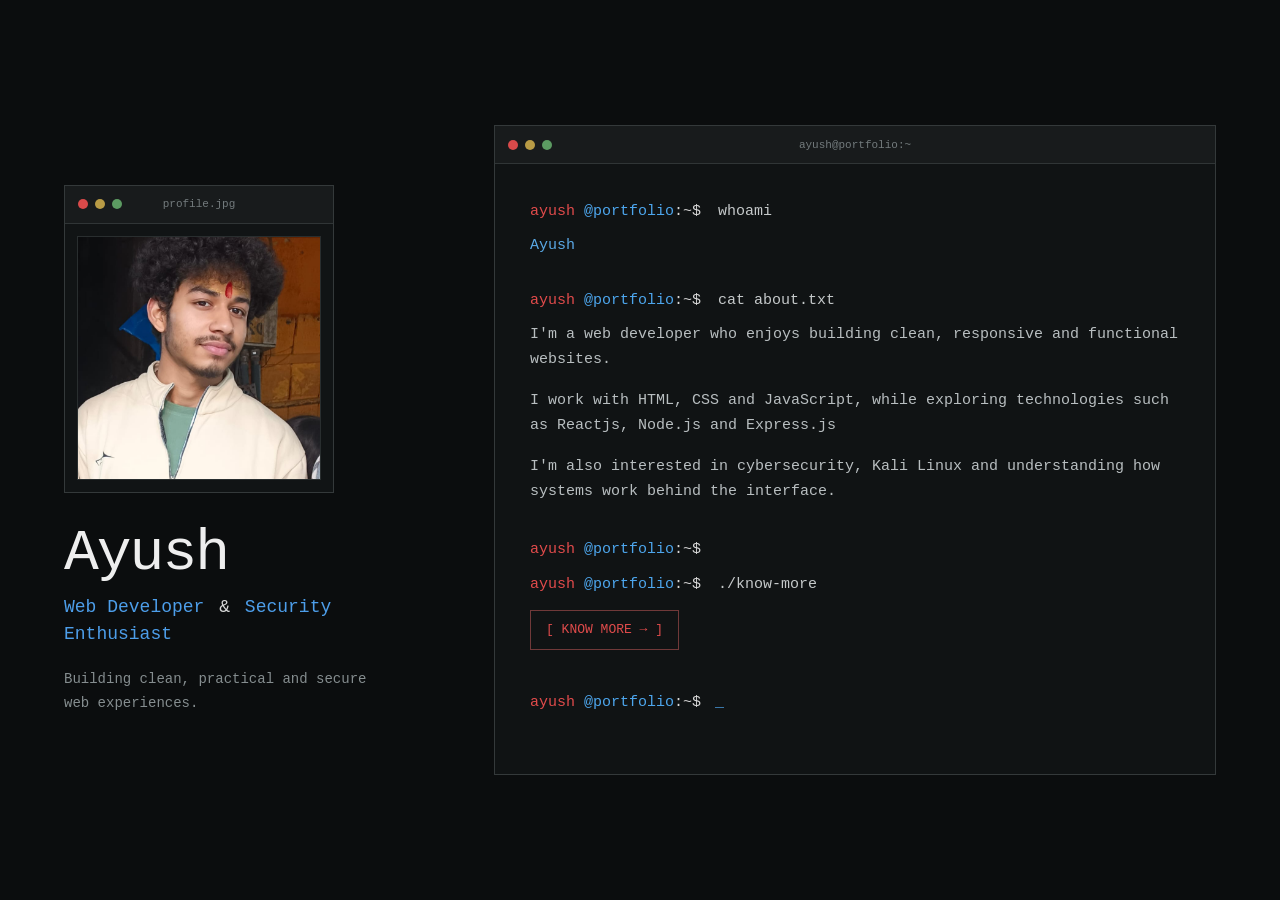
<file: index.html>
<!DOCTYPE html>
<html lang="en">

<head>
    <meta charset="UTF-8">

    <meta name="viewport" content="width=device-width, initial-scale=1.0">

    <title>Ayush | Web Developer</title>

    <link rel="stylesheet" href="style.css">
</head>

<body>

    <main class="container">

        <section class="profile-section">

            <div class="profile-terminal">

                <div class="terminal-bar">

                    <div class="terminal-dots">
                        <span class="dot red"></span>
                        <span class="dot yellow"></span>
                        <span class="dot green"></span>
                    </div>

                    <span class="terminal-name">
                        profile.jpg
                    </span>

                </div>

                <div class="profile-image-container">

                    <img
                        src="profilepic.png"
                        alt="Ayush profile picture"
                    >

                </div>

            </div>


            <div class="profile-info">

                <h1>Ayush</h1>

                <h2>
                    Web Developer
                    <span>&</span>
                    Security Enthusiast
                </h2>

                <p>
                    Building clean, practical and secure
                    web experiences.
                </p>

            </div>

        </section>

        <section class="main-terminal">

            <div class="terminal-bar">

                <div class="terminal-dots">
                    <span class="dot red"></span>
                    <span class="dot yellow"></span>
                    <span class="dot green"></span>
                </div>

                <span class="terminal-name">
                    ayush@portfolio:~
                </span>

            </div>


            <div class="terminal-content">


                <div class="terminal-line">

                    <span class="red-text">
                        ayush
                    </span><span class="blue-text">@portfolio</span><span class="white-text">:~$</span>

                    <span class="command">
                        whoami
                    </span>

                </div>


                <p class="output blue-output">
                    Ayush
                </p>



                <div class="terminal-line about-command">

                    <span class="red-text">
                        ayush
                    </span><span class="blue-text">@portfolio</span><span class="white-text">:~$</span>

                    <span class="command">
                        cat about.txt
                    </span>

                </div>


                <div class="about-text">

                    <p>
                        I'm a web developer who enjoys building
                        clean, responsive and functional websites.
                    </p>

                    <p>
                        I work with HTML, CSS and JavaScript,
                        while exploring technologies such as
                        Reactjs, Node.js and Express.js
                    </p>

                    <p>
                        I'm also interested in cybersecurity,
                        Kali Linux and understanding how systems
                        work behind the interface.
                    </p>

                </div>


                <div class="terminal-line">

                    <span class="red-text">
                        ayush
                    </span><span class="blue-text">@portfolio</span><span class="white-text">:~$</span>

                  
                </div>


                <div class="terminal-line know-more-command">

                    <span class="red-text">
                        ayush
                    </span><span class="blue-text">@portfolio</span><span class="white-text">:~$</span>

                    <span class="command">
                        ./know-more
                    </span>

                </div>


                <a
                    href="terminal.html"
                    class="know-more"
                >
                    [ KNOW MORE → ]
                </a>


                <!-- PROMPT -->

                <div class="prompt">

                    <span class="red-text">
                        ayush
                    </span><span class="blue-text">@portfolio</span><span class="white-text">:~$</span>

                    <span class="cursor">_</span>

                </div>

            </div>

        </section>

    </main>


    <script src="index.js"></script>

</body>

</html>
</file>
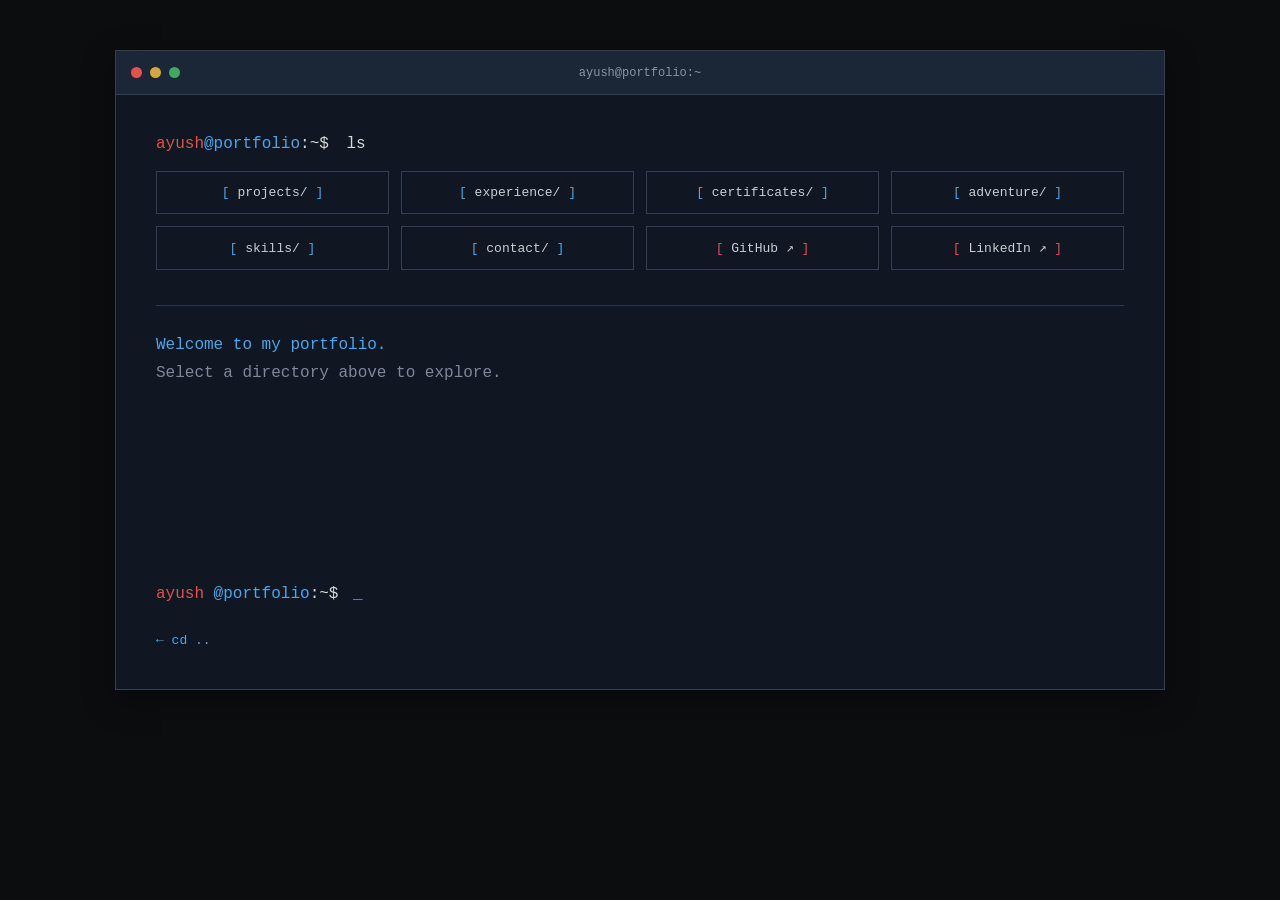
<file: terminal.html>
<!DOCTYPE html>
<html lang="en">

<head>

    <meta charset="UTF-8">

    <meta
        name="viewport"
        content="width=device-width, initial-scale=1.0"
    >

    <title>Ayush | Terminal</title>

    <link rel="stylesheet" href="terminal.css">

</head>


<body>

    <main class="page">

        <div class="terminal">

            <!-- TERMINAL HEADER -->

            <header class="terminal-header">

                <div class="terminal-buttons">

                    <span class="dot red-dot"></span>
                    <span class="dot yellow-dot"></span>
                    <span class="dot green-dot"></span>

                </div>

                <div class="terminal-title">
                    ayush@portfolio:~
                </div>

            </header>


            <!-- TERMINAL BODY -->

            <div class="terminal-body">


              

                <div class="command">

                    <span class="red-text">ayush</span><span class="blue-text">@portfolio</span><span class="white-text">:~$</span>

                    <span class="command-name">
                        ls
                    </span>

                </div>


                <!-- NAVIGATION -->

                <nav class="terminal-menu">

                    <button onclick="openPanel('projects')">
                        <span class="blue-text">[</span>
                        projects/
                        <span class="blue-text">]</span>
                    </button>


                    <button onclick="openPanel('experience')">
                        <span class="blue-text">[</span>
                        experience/
                        <span class="blue-text">]</span>
                    </button>


                    <button onclick="openPanel('certificates')">
                        <span class="blue-text">[</span>
                        certificates/
                        <span class="blue-text">]</span>
                    </button>


                    <button onclick="openPanel('adventure')">
                        <span class="blue-text">[</span>
                        adventure/
                        <span class="blue-text">]</span>
                    </button>


                    <button onclick="openPanel('skills')">
                        <span class="blue-text">[</span>
                        skills/
                        <span class="blue-text">]</span>
                    </button>


                    <button onclick="openPanel('contact')">
                        <span class="blue-text">[</span>
                        contact/
                        <span class="blue-text">]</span>
                    </button>


                    <!-- EXTERNAL LINKS -->

                    <a
                        href="https://github.com/dev3lr"
                        target="_blank"
                        class="terminal-link"
                    >
                        <span class="red-text">[</span>
                        GitHub ↗
                        <span class="red-text">]</span>
                    </a>


                    <a
                        href="https://www.linkedin.com/in/ayush-dwivedi-268807307"
                        target="_blank"
                        class="terminal-link"
                    >
                        <span class="red-text">[</span>
                        LinkedIn ↗
                        <span class="red-text">]</span>
                    </a>

                </nav>



                <!-- OUTPUT -->

                <section
                    id="terminal-output"
                    class="terminal-output"
                >

                    <div class="default-output">

                        <p class="output-text">
                            Welcome to my portfolio.
                        </p>

                        <p class="output-muted">
                            Select a directory above to explore.
                        </p>

                    </div>

                </section>



                <!-- PROMPT -->

                <div class="prompt">

                    <span class="red-text">
                        ayush
                    </span><span class="blue-text">@portfolio</span><span class="white-text">:~$</span>

                    <span class="cursor">_</span>

                </div>



                <!-- BACK -->

                <a
                    href="index.html"
                    class="back"
                >
                    ← cd ..
                </a>


            </div>

        </div>

    </main>


    <script src="terminal.js"></script>

</body>

</html>
</file>
<file: style.css>
* {
    margin: 0;
    padding: 0;
    box-sizing: border-box;
}


body {
    background: #0b0d0e;

    color: #d8d8d8;

    font-family: "Courier New", Courier, monospace;

    min-height: 100vh;
}


/* =========================
   MAIN LAYOUT
   ========================= */

.container {
    width: 90%;

    max-width: 1200px;

    min-height: 100vh;

    margin: auto;

    display: grid;

    grid-template-columns: 360px 1fr;

    gap: 70px;

    align-items: center;

    padding: 60px 0;
}


/* =========================
   LEFT PROFILE
   ========================= */

.profile-section {
    width: 100%;
}


/* =========================
   SMALL PROFILE TERMINAL
   ========================= */

.profile-terminal {
    width: 270px;

    background: #111415;

    border: 1px solid #34393a;

    margin-bottom: 28px;
}


.terminal-bar {
    height: 38px;

    background: #181b1c;

    border-bottom: 1px solid #303536;

    display: flex;

    align-items: center;

    position: relative;
}


.terminal-dots {
    display: flex;

    gap: 7px;

    padding-left: 13px;
}


.dot {
    width: 10px;

    height: 10px;

    border-radius: 50%;

    display: block;
}


.red {
    background: #d84a4a;
}


.yellow {
    background: #b89b45;
}


.green {
    background: #5c9b62;
}


.terminal-name {
    position: absolute;

    left: 50%;

    transform: translateX(-50%);

    color: #737b7d;

    font-size: 11px;

    white-space: nowrap;
}


/* =========================
   PROFILE IMAGE
   ========================= */

.profile-image-container {
    padding: 12px;
}


.profile-image-container img {
    width: 100%;

    aspect-ratio: 1 / 1;

    object-fit: cover;

    display: block;

    border: 1px solid #292e2f;
}


/* =========================
   NAME
   ========================= */

.profile-info h1 {
    font-size: 58px;

    font-weight: 400;

    letter-spacing: -2px;

    color: #eeeeee;

    margin-bottom: 8px;
}


.profile-info h2 {
    font-size: 18px;

    font-weight: 400;

    line-height: 1.5;

    color: #4d9eea;

    margin-bottom: 20px;
}


.profile-info h2 span {
    color: #d8d8d8;

    margin: 0 4px;
}


.profile-info p {
    color: #858d8f;

    font-size: 14px;

    line-height: 1.7;

    max-width: 310px;
}


/* =========================
   MAIN TERMINAL
   ========================= */

.main-terminal {
    width: 100%;

    background: #101314;

    border: 1px solid #34393a;

    min-height: 650px;
}


/* =========================
   TERMINAL CONTENT
   ========================= */

.terminal-content {
    padding: 35px;

    font-size: 15px;

    line-height: 1.7;
}


/* =========================
   COMMAND LINE
   ========================= */

.terminal-line {
    margin-bottom: 8px;

    white-space: nowrap;
}


.red-text {
    color: #e04b4b;
}


.blue-text {
    color: #4da6ed;
}


.white-text {
    color: #d8d8d8;
}


.command {
    color: #c5c9ca;

    margin-left: 8px;
}


/* =========================
   OUTPUT
   ========================= */

.output {
    margin-bottom: 30px;
}


.blue-output {
    color: #5aa9e6;
}


/* =========================
   ABOUT
   ========================= */

.about-command {
    margin-top: 5px;
}


.about-text {
    color: #b8bec0;

    max-width: 720px;

    margin-bottom: 32px;
}


.about-text p {
    margin-bottom: 15px;
}


/* =========================
   SKILLS
   ========================= */

.skills {
    display: flex;

    flex-wrap: wrap;

    gap: 8px 22px;

    max-width: 700px;

    color: #65aee9;

    margin-bottom: 35px;
}


.skills span:nth-child(3n) {
    color: #df5050;
}


/* =========================
   KNOW MORE
   ========================= */

.know-more-command {
    margin-top: 10px;

    margin-bottom: 12px;
}


.know-more {
    display: inline-block;

    color: #e04b4b;

    text-decoration: none;

    border: 1px solid #703939;

    padding: 8px 15px;

    font-size: 13px;

    transition: 0.2s ease;
}


.know-more:hover {
    color: #ffffff;

    border-color: #e04b4b;

    background: #191415;
}


/* =========================
   PROMPT
   ========================= */

.prompt {
    margin-top: 40px;
}


.cursor {
    color: #4da6ed;

    margin-left: 5px;

    animation: blink 1s infinite;
}


@keyframes blink {

    0%,
    45% {
        opacity: 1;
    }

    46%,
    100% {
        opacity: 0;
    }

}


/* =========================
   TABLET
   ========================= */

@media (max-width: 900px) {

    .container {
        grid-template-columns: 280px 1fr;

        gap: 35px;
    }


    .profile-terminal {
        width: 230px;
    }


    .profile-info h1 {
        font-size: 46px;
    }


    .terminal-content {
        padding: 25px;
    }

}


/* =========================
   MOBILE
   ========================= */

@media (max-width: 700px) {

    .container {
        width: 92%;

        grid-template-columns: 1fr;

        gap: 45px;

        padding: 35px 0;
    }


    .profile-section {
        display: flex;

        flex-direction: column;

        align-items: center;

        text-align: center;
    }


    .profile-terminal {
        width: 240px;
    }


    .profile-info p {
        margin: auto;
    }


    .main-terminal {
        min-height: auto;
    }


    .terminal-content {
        padding: 22px 18px;

        font-size: 13px;
    }


    .terminal-line {
        white-space: normal;
    }


    .profile-info h1 {
        font-size: 44px;
    }


    .profile-info h2 {
        font-size: 16px;
    }

}
</file>
<file: terminal.css>
/* =========================================
   RESET
========================================= */

* {
    margin: 0;
    padding: 0;
    box-sizing: border-box;
}


/* =========================================
   BODY
========================================= */

body {

    background: #0b0d0f;

    color: #d8d8d8;

    font-family: "Courier New", Courier, monospace;

    min-height: 100vh;

}


/* =========================================
   PAGE
========================================= */

.page {

    width: 90%;

    max-width: 1050px;

    margin: auto;

    padding: 50px 0;

}


/* =========================================
   TERMINAL
========================================= */

.terminal {

    width: 100%;

    background: #111722;

    border: 1px solid #344050;

    box-shadow:
        0 10px 30px rgba(0, 0, 0, 0.35);

}


/* =========================================
   TERMINAL HEADER
========================================= */

.terminal-header {

    height: 44px;

    background: #1b2636;

    border-bottom: 1px solid #344050;

    display: flex;

    align-items: center;

    position: relative;

}


/* =========================================
   TERMINAL DOTS
========================================= */

.terminal-buttons {

    display: flex;

    gap: 8px;

    padding-left: 15px;

}


.dot {

    width: 11px;

    height: 11px;

    border-radius: 50%;

}


.red-dot {

    background: #e05252;

}


.yellow-dot {

    background: #d4a83e;

}


.green-dot {

    background: #42a85f;

}


/* =========================================
   TERMINAL TITLE
========================================= */

.terminal-title {

    position: absolute;

    left: 50%;

    transform: translateX(-50%);

    color: #8994a3;

    font-size: 12px;

}


/* =========================================
   TERMINAL BODY
========================================= */

.terminal-body {

    padding: 40px;

}


/* =========================================
   PROFILE
========================================= */

.profile {

    text-align: center;

    margin-bottom: 40px;

}


/* =========================================
   PROFILE TERMINAL
========================================= */

.profile-terminal {

    width: 150px;

    margin: auto;

    border: 1px solid #344050;

    background: #0d131c;

}


.mini-header {

    height: 25px;

    display: flex;

    align-items: center;

    justify-content: center;

    border-bottom: 1px solid #344050;

    color: #788494;

    font-size: 10px;

}


.profile-terminal img {

    display: block;

    width: 100%;

    aspect-ratio: 1 / 1;

    object-fit: cover;

}


/* =========================================
   NAME
========================================= */

.profile h1 {

    margin-top: 18px;

    color: #eeeeee;

    font-size: 38px;

    font-weight: 400;

}


.role {

    margin-top: 7px;

    color: #4da6ed;

    font-size: 15px;

}


.role span {

    color: #d8d8d8;

    margin: 0 5px;

}


/* =========================================
   COLORS
========================================= */

.red-text {

    color: #e05252;

}


.blue-text {

    color: #4da6ed;

}


.white-text {

    color: #d8d8d8;

}


/* =========================================
   COMMAND
========================================= */

.command {

    color: #c7cdd4;

    margin-bottom: 18px;

}


.command-name {

    color: #d8d8d8;

    margin-left: 8px;

}


/* =========================================
   MENU
========================================= */

.terminal-menu {

    display: grid;

    grid-template-columns: repeat(4, 1fr);

    gap: 12px;

    margin-bottom: 35px;

}


/* Buttons and external links */

.terminal-menu button,
.terminal-link {

    font-family: "Courier New", Courier, monospace;

    font-size: 13px;

    background: transparent;

    color: #c8ced4;

    border: 1px solid #344050;

    padding: 13px 10px;

    text-align: center;

    text-decoration: none;

    cursor: pointer;

    transition: 0.2s ease;

}


.terminal-menu button:hover,
.terminal-link:hover {

    color: #ffffff;

    border-color: #4da6ed;

    background: #151d29;

}


/* =========================================
   OUTPUT
========================================= */

.terminal-output {

    border-top: 1px solid #2c3745;

    padding-top: 30px;

    min-height: 250px;

}


.output-text {

    color: #4da6ed;

    margin-bottom: 10px;

}


.output-muted {

    color: #7f8995;

}


/* =========================================
   PANEL CONTENT
========================================= */

.panel-title {

    color: #e05252;

    font-size: 22px;

    font-weight: 400;

    margin-bottom: 20px;

}


.panel-text {

    color: #b7bec6;

    line-height: 1.7;

    max-width: 750px;

}


.panel-item {

    border-left: 2px solid #344050;

    padding-left: 15px;

    margin-bottom: 22px;

}


.panel-item h3 {

    color: #4da6ed;

    font-size: 16px;

    font-weight: 400;

    margin-bottom: 5px;

}


.panel-item .date {

    color: #e05252;

    font-size: 12px;

    margin-bottom: 8px;

}


/* =========================================
   CERTIFICATES
========================================= */

.certificate {

    display: flex;

    justify-content: space-between;

    align-items: center;

    border-bottom: 1px solid #293441;

    padding: 13px 5px;

}


.certificate-name {

    color: #b7bec6;

}


.certificate a {

    color: #4da6ed;

    text-decoration: none;

    font-size: 12px;

}


/* =========================================
   SKILLS
========================================= */

.skill-list {

    display: flex;

    flex-wrap: wrap;

    gap: 10px;

}


.skill {

    border: 1px solid #344050;

    padding: 7px 11px;

    color: #b7bec6;

    font-size: 12px;

}


/* =========================================
   ADVENTURE
========================================= */

.adventure-text {

    color: #7f8995;

    margin-bottom: 25px;

}


.adventure-grid {

    display: grid;

    grid-template-columns: repeat(2, 1fr);

    gap: 15px;

}


.adventure-grid figure {

    border: 1px solid #344050;

    background: #0d131c;

}


.adventure-grid img {

    width: 100%;

    height: 240px;

    display: block;

    object-fit: cover;

}


.adventure-grid figcaption {

    padding: 9px 11px;

    color: #788494;

    font-size: 11px;

    border-top: 1px solid #293441;

}


/* =========================================
   PROMPT
========================================= */

.prompt {

    margin-top: 30px;

}


.cursor {

    color: #4da6ed;

    margin-left: 5px;

    animation: blink 1s infinite;

}


@keyframes blink {

    0%,
    45% {

        opacity: 1;

    }

    46%,
    100% {

        opacity: 0;

    }

}


/* =========================================
   BACK
========================================= */

.back {

    display: inline-block;

    margin-top: 30px;

    color: #4da6ed;

    text-decoration: none;

    font-size: 13px;

}


.back:hover {

    color: #ffffff;

}


/* =========================================
   MOBILE
========================================= */

@media (max-width: 750px) {

    .page {

        width: 94%;

        padding: 20px 0;

    }


    .terminal-body {

        padding: 25px 18px;

    }


    .terminal-menu {

        grid-template-columns: repeat(2, 1fr);

    }


    .terminal-title {

        font-size: 10px;

    }


    .adventure-grid {

        grid-template-columns: 1fr;

    }


    .adventure-grid img {

        height: 220px;

    }

}


@media (max-width: 450px) {

    .terminal-menu {

        grid-template-columns: 1fr;

    }


    .profile-terminal {

        width: 135px;

    }


    .profile h1 {

        font-size: 32px;

    }

}


/* =========================================
   PROJECTS
========================================= */

.projects-grid {

    display: grid;

    grid-template-columns: repeat(2, 1fr);

    gap: 25px;

}


.project {

    border: 1px solid #344050;

    background: #0d131c;

    padding: 15px;

}


.project h3 {

    color: #4da6ed;

    font-size: 15px;

    font-weight: 400;

    margin-bottom: 12px;

}


.project img {

    width: 100%;

    height: 200px;

    display: block;

    object-fit: cover;

    border: 1px solid #293441;

}


/* =========================================
   PROJECTS MOBILE
========================================= */

@media (max-width: 700px) {

    .projects-grid {

        grid-template-columns: 1fr;

    }


    .project img {

        height: 220px;

    }

}



/* =========================================
   EXPERIENCE
========================================= */

.experience-item {

    border-left: 2px solid #344050;

    padding-left: 18px;

    margin-bottom: 45px;

}


.experience-item h3 {

    color: #4da6ed;

    font-size: 17px;

    font-weight: 400;

    margin-bottom: 5px;

}


.experience-company {

    color: #e05252;

    font-size: 13px;

    margin-bottom: 12px;

}


.experience-description {

    color: #8b949e;

    font-size: 13px;

    line-height: 1.6;

    max-width: 700px;

    margin-bottom: 18px;

}


.experience-item img {

    width: 100%;

    max-width: 650px;

    height: 260px;

    object-fit: cover;

    display: block;

    border: 1px solid #344050;

    background: #0d131c;

}


/* Mobile */

@media (max-width: 700px) {

    .experience-item img {

        height: 220px;

    }

}




/* =========================================
   CERTIFICATES
========================================= */

.certificate-item {

    border-left: 2px solid #344050;

    padding-left: 18px;

    margin-bottom: 45px;

}


.certificate-item h3 {

    color: #4da6ed;

    font-size: 16px;

    font-weight: 400;

    margin-bottom: 5px;

}


.certificate-issuer {

    color: #e05252;

    font-size: 13px;

    margin-bottom: 15px;

}


.certificate-item img {

    width: 100%;

    max-width: 650px;

    height: auto;

    display: block;

    border: 1px solid #344050;

    background: #0d131c;

}


/* Mobile */

@media (max-width: 700px) {

    .certificate-item img {

        max-width: 100%;

    }

}
</file>
